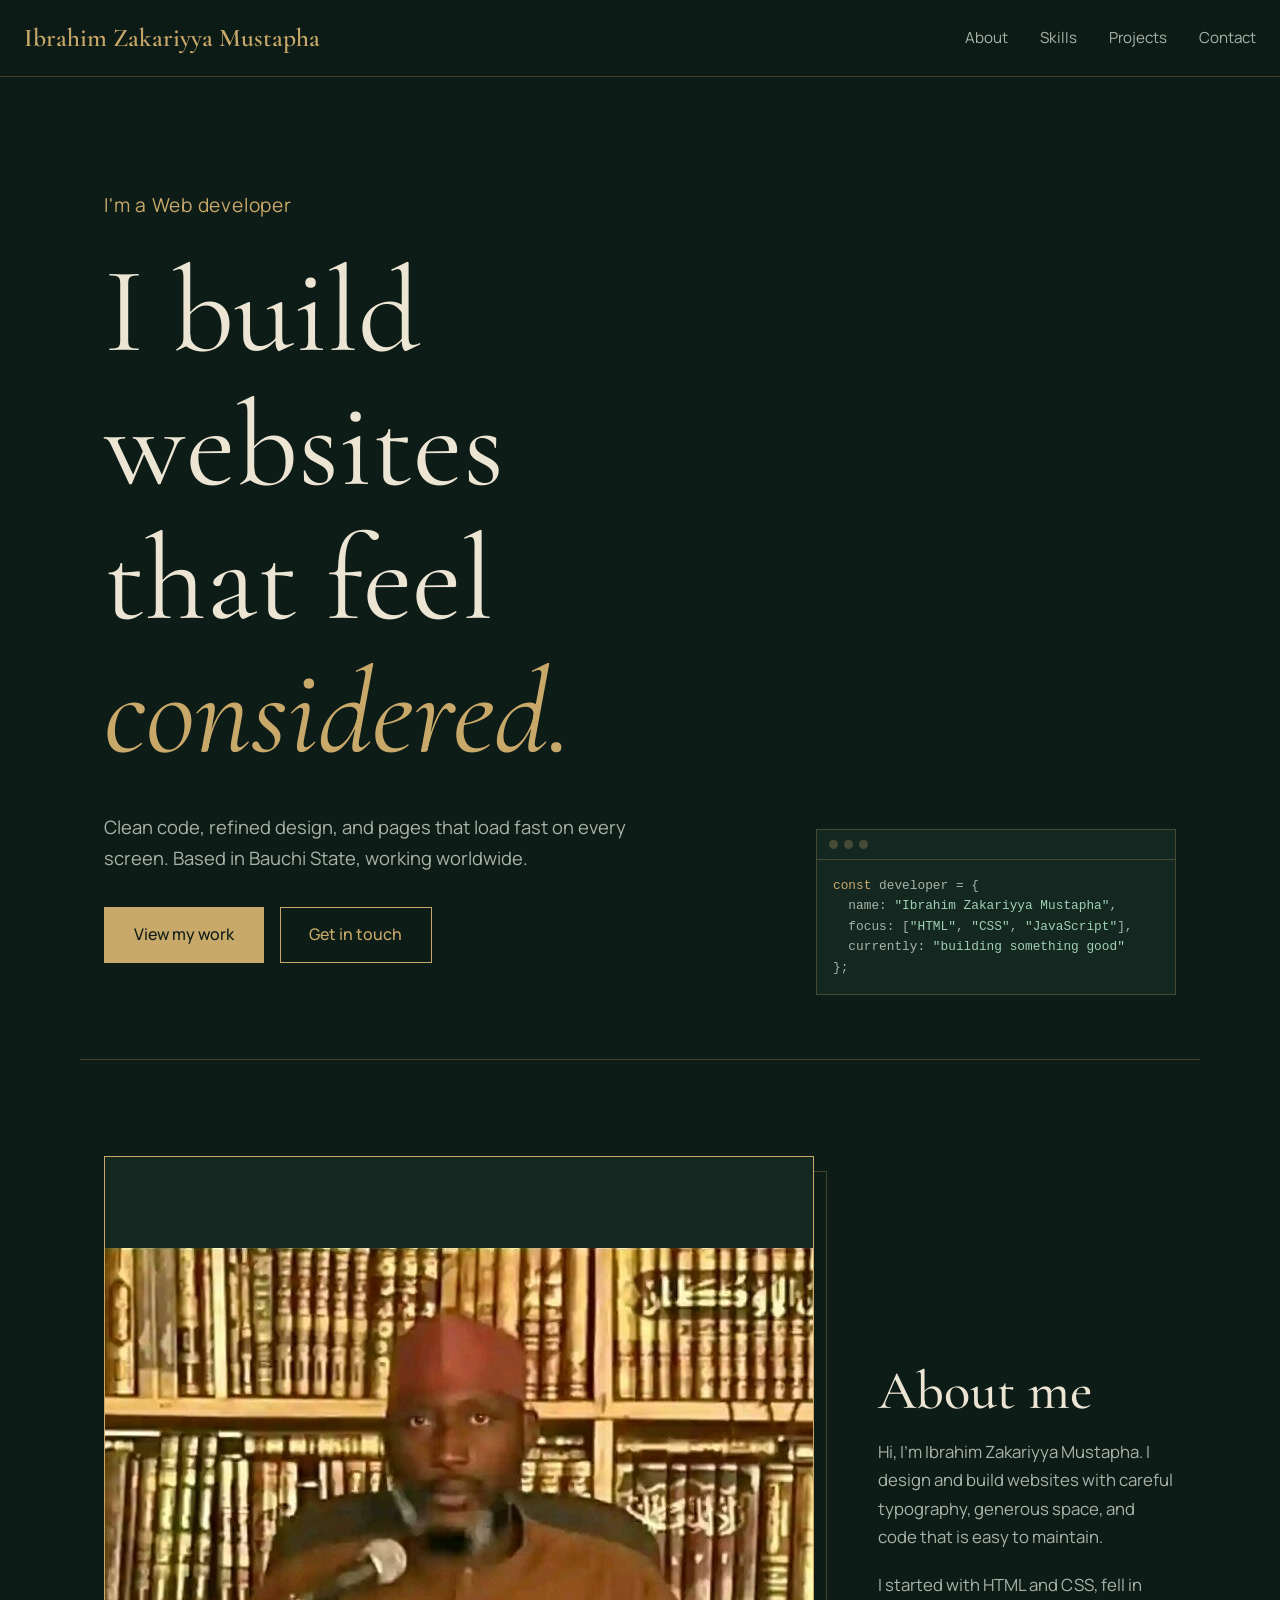
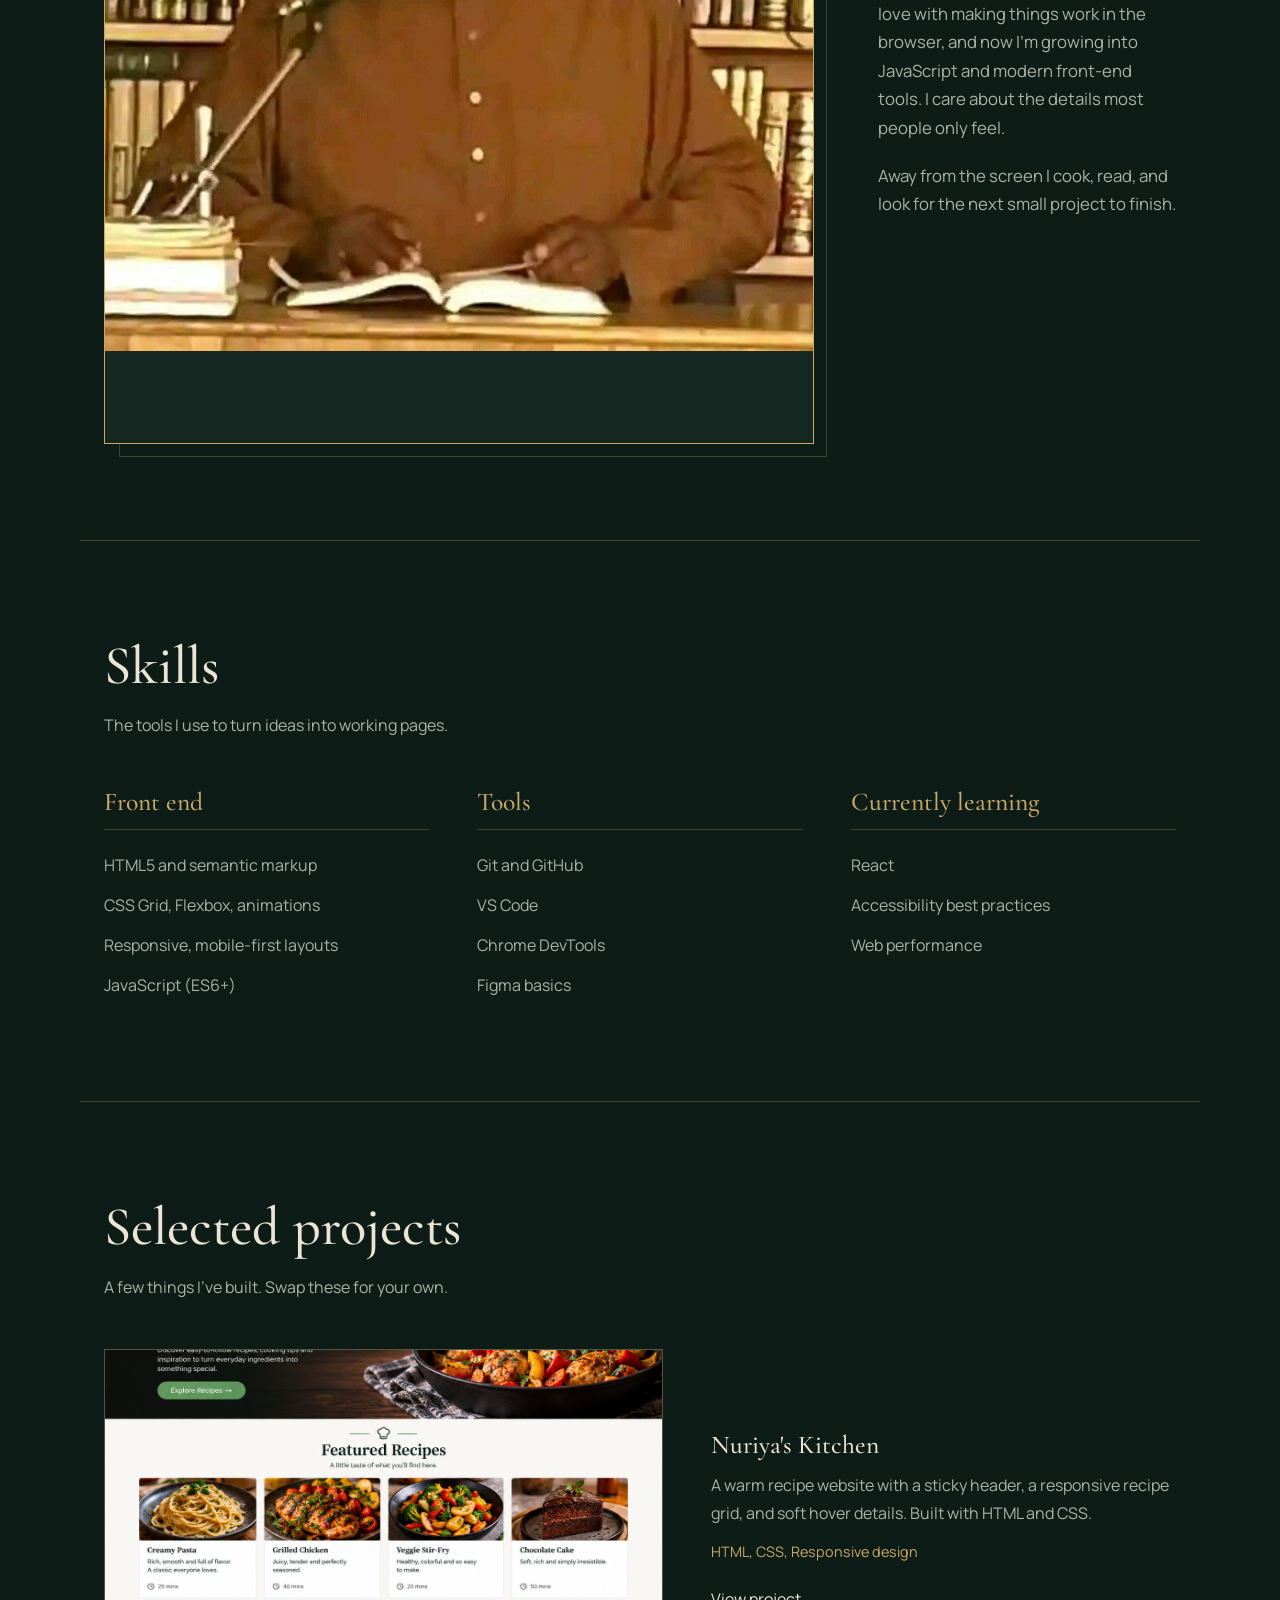
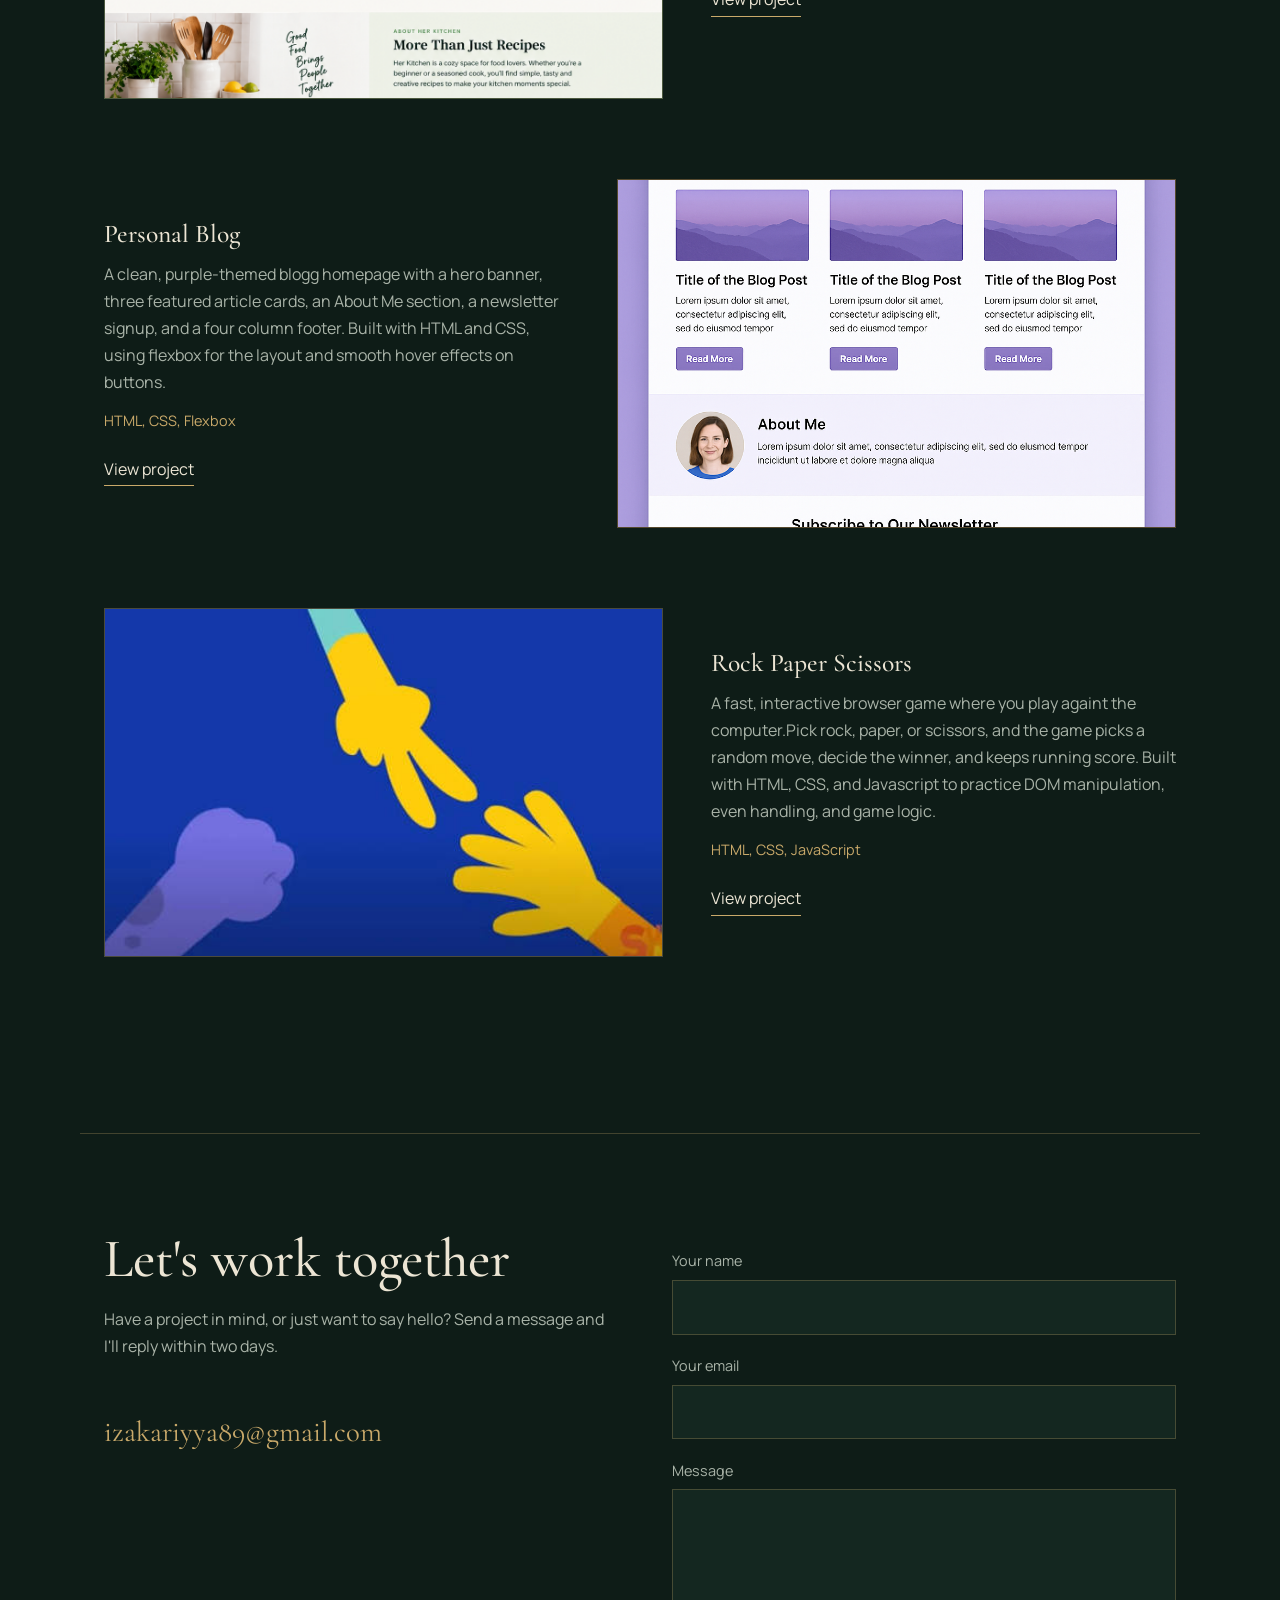
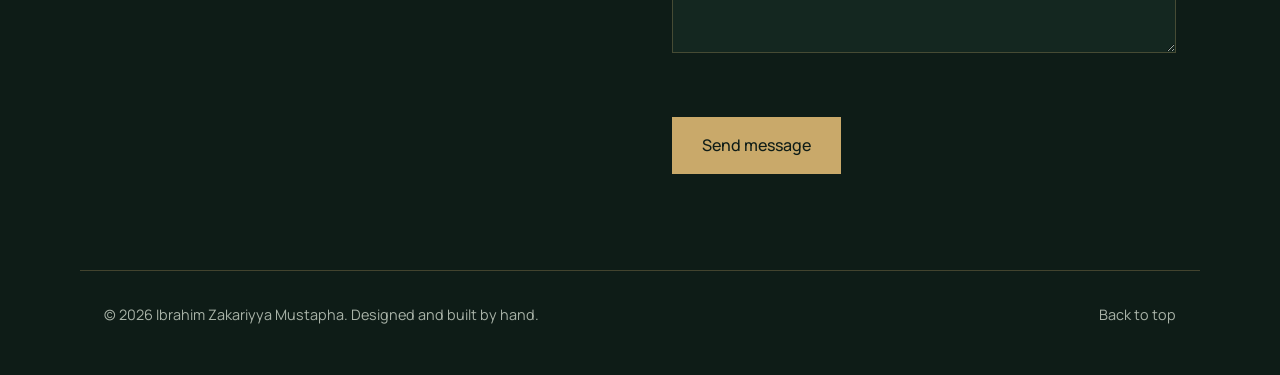
<file: portfolio.html>
<!DOCTYPE html>
<html lang="en">

<head>
  <meta charset="UTF-8">
  <meta name="viewport" content="width=device-width, initial-scale=1">
  <title>Your Name | Web Developer</title>
  <meta name="description" content="Portfolio of Your Name, a web developer who builds elegant, fast websites.">
  <link rel="preconnect" href="https://fonts.googleapis.com">
  <link rel="preconnect" href="https://fonts.gstatic.com" crossorigin>
  <link
    href="https://fonts.googleapis.com/css2?family=Cormorant+Garamond:ital,wght@0,400;0,500;0,600;1,400&family=Manrope:wght@400;500;600&display=swap"
    rel="stylesheet">
  <link rel="stylesheet" href="portfolio.css">
</head>

<body>

  <header class="site-header">
    <a class="brand" href="#top">Ibrahim Zakariyya Mustapha</a>
    <button class="menu-btn" aria-label="Open menu" aria-expanded="false">Menu</button>
    <nav class="nav" aria-label="Main">
      <ul>
        <li><a href="#about">About</a></li>
        <li><a href="#skills">Skills</a></li>
        <li><a href="#projects">Projects</a></li>
        <li><a href="#contact">Contact</a></li>
      </ul>
    </nav>
  </header>

  <main id="top">

    <section class="hero">
      <p class="hero-kicker">I'm a Web developer</p>
      <h1 class="hero-title">I build websites<br>that feel <em>considered.</em></h1>
      <p class="hero-lead">Clean code, refined design, and pages that load fast on every screen. Based in Bauchi State,
        working worldwide.</p>
      <div class="hero-actions">
        <a class="btn btn-gold" href="#projects">View my work</a>
        <a class="btn btn-line" href="#contact">Get in touch</a>
      </div>
      <div class="code-window" aria-hidden="true">
        <div class="code-bar"><span></span><span></span><span></span></div>
        <pre><code><span class="c-k">const</span> developer = {
  name: <span class="c-s">"Ibrahim Zakariyya Mustapha"</span>,
  focus: [<span class="c-s">"HTML"</span>, <span class="c-s">"CSS"</span>, <span class="c-s">"JavaScript"</span>],
  currently: <span class="c-s">"building something good"</span>
};</code></pre>
      </div>
    </section>

    <section class="section about" id="about">
      <div class="about-grid">
        <div class="portrait" role="img" aria-label="Portrait placeholder">
          <img src="Portfoli_Images/albani.jpg" alt="My profile picture">
        </div>
        <div class="about-text">
          <h2>About me</h2>
          <p>Hi, I'm Ibrahim Zakariyya Mustapha. I design and build websites with careful typography, generous space, and code that is
            easy to maintain.</p>
          <p>I started with HTML and CSS, fell in love with making things work in the browser, and now I'm growing into
            JavaScript and modern front-end tools. I care about the details most people only feel.</p>
          <p>Away from the screen I cook, read, and look for the next small project to finish.</p>
        </div>
      </div>
    </section>

    <section class="section skills" id="skills">
      <h2>Skills</h2>
      <p class="section-lead">The tools I use to turn ideas into working pages.</p>
      <div class="skill-list">
        <div class="skill-group">
          <h3>Front end</h3>
          <ul>
            <li>HTML5 and semantic markup</li>
            <li>CSS Grid, Flexbox, animations</li>
            <li>Responsive, mobile-first layouts</li>
            <li>JavaScript (ES6+)</li>
          </ul>
        </div>
        <div class="skill-group">
          <h3>Tools</h3>
          <ul>
            <li>Git and GitHub</li>
            <li>VS Code</li>
            <li>Chrome DevTools</li>
            <li>Figma basics</li>
          </ul>
        </div>
        <div class="skill-group">
          <h3>Currently learning</h3>
          <ul>
            <li>React</li>
            <li>Accessibility best practices</li>
            <li>Web performance</li>
          </ul>
        </div>
      </div>
    </section>

    <section class="section projects" id="projects">
      <h2>Selected projects</h2>
      <p class="section-lead">A few things I've built. Swap these for your own.</p>

      <article class="project">
        <div class="project-art art-1" aria-hidden="true"><img src="Portfoli_Images/her-kit.png" alt="" class="project-art-image-1"></div>
        <div class="project-info">
          <h3>Nuriya's Kitchen</h3>
          <p>A warm recipe website with a sticky header, a responsive recipe grid, and soft hover details. Built with
            HTML and CSS.</p>
          <p class="tags">HTML, CSS, Responsive design</p>
          <a class="text-link" href="#">View project</a>
        </div>
      </article>

      <article class="project reverse">
        <div class="project-art art-2" aria-hidden="true"><img src="Portfoli_Images/blog.png" alt="" class="project-art-image-1"></div>
        <div class="project-info">
          <h3>Personal Blog</h3>
          <p>A clean, purple-themed blogg homepage with a hero banner, three featured article cards, an About Me section, a newsletter signup, and a four column footer. Built with HTML and CSS, using flexbox for the layout and smooth hover effects on buttons.</p>
          <p class="tags">HTML, CSS, Flexbox</p>
          <a class="text-link" href="#">View project</a>
        </div>
      </article>

      <article class="project">
        <div class="project-art art-3" aria-hidden="true"><img src="Portfoli_Images/images.jpg" alt="Rock Paper Scissors game image" class="project-art-image-1"></div>
        <div class="project-info">
          <h3>Rock Paper Scissors</h3>
          <p>A fast, interactive browser game where you play againt the computer.Pick rock, paper, or scissors, and the game picks a random move, decide the winner, and keeps running score. Built with HTML, CSS, and Javascript to practice DOM manipulation, even handling, and game logic.</p>
          <p class="tags">HTML, CSS, JavaScript</p>
          <a class="text-link" href="#">View project</a>
        </div>
      </article>
    </section>

    <section class="section contact" id="contact">
      <div class="contact-grid">
        <div>
          <h2>Let's work together</h2>
          <p class="section-lead">Have a project in mind, or just want to say hello? Send a message and I'll reply
            within two days.</p>
          <p class="contact-mail">izakariyya89@gmail.com</p>
        </div>
        <form id="contact-form" novalidate>
          <label for="name">Your name</label>
          <input id="name" name="name" type="text" autocomplete="name" required>
          <label for="email">Your email</label>
          <input id="email" name="email" type="email" autocomplete="email" required>
          <label for="message">Message</label>
          <textarea id="message" name="message" rows="5" required></textarea>
          <p class="form-status" id="form-status" role="status"></p>
          <button class="btn btn-gold" type="submit">Send message</button>
        </form>
      </div>
    </section>

  </main>

  <footer class="site-footer">
    <p>© <span id="year">2026</span> Ibrahim Zakariyya Mustapha. Designed and built by hand.</p>
    <a href="#top">Back to top</a>
  </footer>

  <script src="portfolio.js"></script>
</body>
</html>
</file>
<file: portfolio.css>
:root {
  --bg: #0e1c17;
  --bg-2: #142720;
  --ink: #ece5d4;
  --muted: #a9b3a8;
  --gold: #c9a96a;
  --gold-soft: rgba(201, 169, 106, 0.28);
  --serif: "Cormorant Garamond", Georgia, serif;
  --sans: "Manrope", system-ui, sans-serif;
  --max: 1120px;
}

* {
  box-sizing: border-box;
  margin: 0;
  padding: 0;
}

html {
  scroll-behavior: smooth;
  scroll-padding-top: 80px;
}

body {
  background: var(--bg);
  color: var(--ink);
  font-family: var(--sans);
  font-size: 1rem;
  line-height: 1.7;
  -webkit-font-smoothing: antialiased;
}

a {
  color: inherit;
  text-decoration: none;
}

ul {
  list-style: none;
}

:focus-visible {
  outline: 2px solid var(--gold);
  outline-offset: 3px;
}

h1,
h2,
h3 {
  font-family: var(--serif);
  font-weight: 500;
  line-height: 1.1;
}

h2 {
  font-size: clamp(2.2rem, 5vw, 3.4rem);
  margin-bottom: 1rem;
}

h3 {
  font-size: 1.6rem;
}

.section {
  max-width: var(--max);
  margin: 0 auto;
  padding: 6rem 1.5rem;
  border-top: 1px solid var(--gold-soft);
}

.section-lead {
  color: var(--muted);
  max-width: 52ch;
  margin-bottom: 3rem;
}

/* Header */
.site-header {
  position: sticky;
  top: 0;
  z-index: 10;
  display: flex;
  align-items: center;
  justify-content: space-between;
  padding: 1rem 1.5rem;
  background: rgba(14, 28, 23, 0.92);
  backdrop-filter: blur(8px);
  border-bottom: 1px solid var(--gold-soft);
}

.brand {
  font-family: var(--serif);
  font-size: 1.6rem;
  font-weight: 600;
  color: var(--gold);
}

.nav ul {
  display: flex;
  gap: 2rem;
}

.nav a {
  color: var(--muted);
  font-size: 0.95rem;
  transition: color 0.2s;
}

.nav a:hover {
  color: var(--gold);
}

.menu-btn {
  display: none;
  background: none;
  color: var(--ink);
  border: 1px solid var(--gold-soft);
  padding: 0.4rem 0.9rem;
  font: inherit;
  font-size: 0.9rem;
  cursor: pointer;
}

/* Buttons */
.btn {
  display: inline-block;
  padding: 0.85rem 1.8rem;
  font: inherit;
  font-weight: 500;
  border: 1px solid var(--gold);
  cursor: pointer;
  transition: background 0.25s, color 0.25s;
}

.btn-gold {
  background: var(--gold);
  color: var(--bg);
}

.btn-gold:hover {
  background: transparent;
  color: var(--gold);
}

.btn-line {
  color: var(--gold);
  background: transparent;
}

.btn-line:hover {
  background: var(--gold);
  color: var(--bg);
}

/* Hero */
.hero {
  max-width: var(--max);
  margin: 0 auto;
  padding: 7rem 1.5rem 6rem;
  min-height: 88vh;
  display: flex;
  flex-direction: column;
  justify-content: center;
  position: relative;
}

.hero-kicker {
  color: var(--gold);
  letter-spacing: 0.04em;
  margin-bottom: 1.5rem;
  font-size: 1.2rem;
}

.hero-title {
  font-size: clamp(3.2rem, 9.5vw, 8rem);
  font-weight: 400;
  max-width: 12ch;
  animation: rise 1.1s ease both;
}

.hero-title em {
  color: var(--gold);
}

.hero-lead {
  color: var(--muted);
  max-width: 50ch;
  font-size: 1.15rem;
  margin: 2rem 0;
}

.hero-actions {
  display: flex;
  flex-wrap: wrap;
  gap: 1rem;
}

.code-window {
  position: absolute;
  right: 1.5rem;
  bottom: 4rem;
  width: min(360px, 40%);
  background: var(--bg-2);
  border: 1px solid var(--gold-soft);
  animation: rise 1.4s 0.3s ease both;
}

.code-bar {
  display: flex;
  gap: 6px;
  padding: 10px 12px;
  border-bottom: 1px solid var(--gold-soft);
}

.code-bar span {
  width: 9px;
  height: 9px;
  border-radius: 50%;
  background: var(--gold-soft);
}

.code-window pre {
  padding: 1rem;
  font-size: 0.8rem;
  line-height: 1.6;
  overflow-x: auto;
  color: var(--muted);
}

.c-k {
  color: var(--gold);
}

.c-s {
  color: #9fd0b4;
}

@keyframes rise {
  from {
    opacity: 0;
    transform: translateY(24px);
  }

  to {
    opacity: 1;
    transform: none;
  }
}

/* About */
.about-grid {
  display: grid;
  grid-template-columns: 0.8fr 1.2fr;
  gap: 4rem;
  align-items: center;
}

.portrait {
  aspect-ratio: 4 / 5;
  border: 1px solid var(--gold);
  position: relative;
  background: var(--bg-2);
  display: flex;
  align-items: center;
  justify-content: center;
  color: var(--muted);
  font-family: var(--serif);
  font-size: 1.3rem;
  font-style: italic;
}

.portrait::after {
  content: "";
  position: absolute;
  inset: 14px -14px -14px 14px;
  border: 1px solid var(--gold-soft);
  z-index: -1;
}

.about-text p {
  color: var(--muted);
  max-width: 58ch;
  margin-bottom: 1.2rem;
  font-size: 1.05rem;
}

/* Skills */
.skill-list {
  display: grid;
  grid-template-columns: repeat(3, 1fr);
  gap: 3rem;
}

.skill-group h3 {
  color: var(--gold);
  padding-bottom: 0.8rem;
  margin-bottom: 1rem;
  border-bottom: 1px solid var(--gold-soft);
}

.skill-group li {
  padding: 0.4rem 0;
  color: var(--muted);
}

/* Projects */
.project {
  display: grid;
  grid-template-columns: 1.2fr 1fr;
  gap: 3rem;
  align-items: center;
  margin-bottom: 5rem;
}

.project.reverse {
  grid-template-columns: 1fr 1.2fr;
}

.project.reverse .project-art {
  order: 2;
}

.project-art {
  aspect-ratio: 16 / 10;
  display: flex;
  align-items: center;
  justify-content: center;
  border: 1px solid var(--gold-soft);
  font-family: var(--serif);
  font-size: 2rem;
  font-style: italic;
  color: var(--ink);
  transition: border-color 0.3s;
}

.project:hover .project-art {
  border-color: var(--gold);
}

.art-1 {
  background: #1b3a2f;
}

.project-art-image-1 {
  width: 100%;
  height: 100%;
  object-fit: cover;
}

.art-2 {
  background: #2a2418;
}

.art-3 {
  background: #19262b;
}

.project-info p {
  color: var(--muted);
  margin: 0.8rem 0;
}

.project-info .tags {
  color: var(--gold);
  font-size: 0.9rem;
}

.text-link {
  display: inline-block;
  margin-top: 0.6rem;
  border-bottom: 1px solid var(--gold);
  padding-bottom: 2px;
  transition: color 0.2s;
}

.text-link:hover {
  color: var(--gold);
}

/* Contact */
.contact-grid {
  display: grid;
  grid-template-columns: 1fr 1fr;
  gap: 4rem;
}

.contact-mail {
  font-family: var(--serif);
  font-size: 1.8rem;
  color: var(--gold);
}

form label {
  display: block;
  font-size: 0.9rem;
  color: var(--muted);
  margin: 1.2rem 0 0.4rem;
}

form input,
form textarea {
  width: 100%;
  padding: 0.8rem 1rem;
  font: inherit;
  color: var(--ink);
  background: var(--bg-2);
  border: 1px solid var(--gold-soft);
  transition: border-color 0.2s;
}

form input:focus,
form textarea:focus {
  outline: none;
  border-color: var(--gold);
}

.form-status {
  min-height: 1.5rem;
  margin: 1rem 0;
  font-size: 0.95rem;
  color: var(--gold);
}

.form-status.error {
  color: #e49b8a;
}

/* Footer */
.site-footer {
  max-width: var(--max);
  margin: 0 auto;
  padding: 2rem 1.5rem 3rem;
  display: flex;
  justify-content: space-between;
  flex-wrap: wrap;
  gap: 1rem;
  border-top: 1px solid var(--gold-soft);
  color: var(--muted);
  font-size: 0.9rem;
}

.site-footer a:hover {
  color: var(--gold);
}

/* Responsive */
@media (max-width: 900px) {
  .code-window {
    position: static;
    width: 100%;
    max-width: 420px;
    margin-top: 3rem;
  }

  .about-grid,
  .contact-grid {
    grid-template-columns: 1fr;
    gap: 3rem;
  }

  .portrait {
    max-width: 320px;
  }

  .skill-list {
    grid-template-columns: 1fr;
    gap: 2rem;
  }

  .project,
  .project.reverse {
    grid-template-columns: 1fr;
    gap: 1.5rem;
  }

  .project.reverse .project-art {
    order: 0;
  }
}

@media (max-width: 700px) {
  .menu-btn {
    display: block;
  }

  .nav {
    display: none;
    position: absolute;
    top: 100%;
    left: 0;
    right: 0;
    background: var(--bg);
    border-bottom: 1px solid var(--gold-soft);
  }

  .nav.open {
    display: block;
  }

  .nav ul {
    flex-direction: column;
    gap: 0;
    padding: 0.5rem 1.5rem 1rem;
  }

  .nav a {
    display: block;
    padding: 0.7rem 0;
  }

  .section {
    padding: 4rem 1.25rem;
  }

  .hero {
    padding-top: 4rem;
  }
}

@media (prefers-reduced-motion: reduce) {
  html {
    scroll-behavior: auto;
  }

  * {
    animation: none !important;
    transition: none !important;
  }
}
</file>
